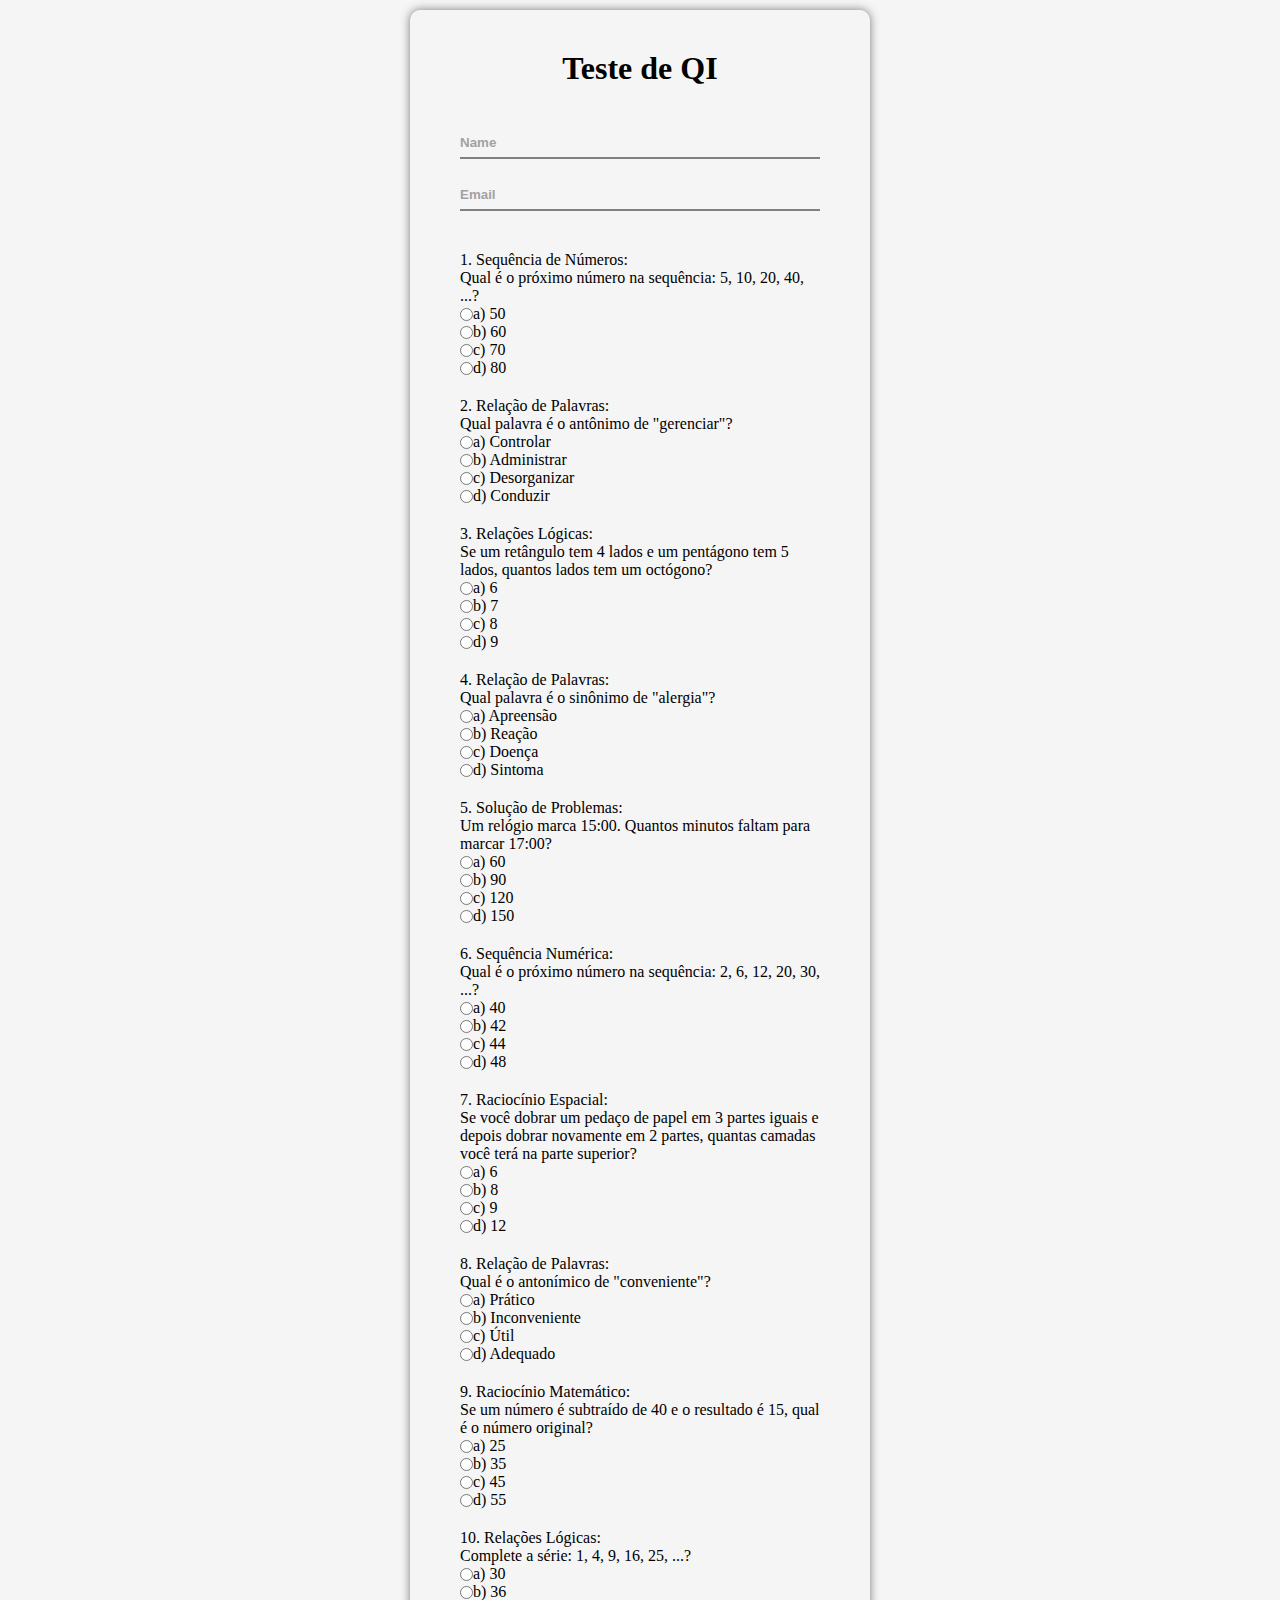
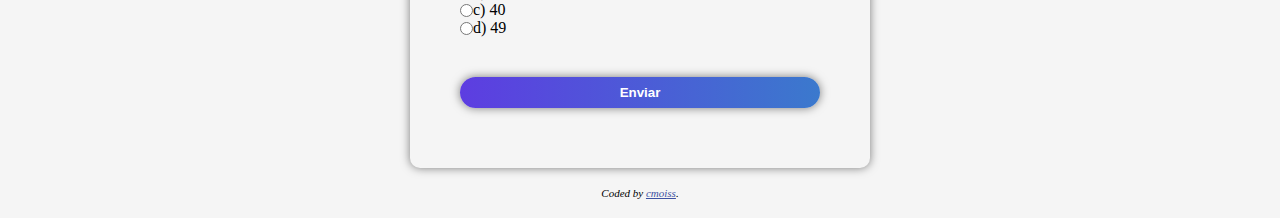
<file: index.html>
<!-- Adicionar Favicon -->

<!DOCTYPE html>
<html lang="pt-BR">

<head>
    <meta charset="UTF-8">
    <meta name="viewport" content="width=device-width, initial-scale=1.0">
    <title>Teste de QI</title>
    <link rel="stylesheet" href="styles.css">
</head>

<body>
    <main>
        <h1>Teste de QI</h1>
        <form class="form qi">
            <fieldset class="inputs contact">
                <input type="text" name="name" id="name" placeholder="Name" required />
                <input type="email" name="email" id="email" placeholder="Email" required />
            </fieldset>

            <fieldset class="inputs questions">
                <legend>1. Sequência de Números:</legend>
                <div class="question-group">
                    <p>Qual é o próximo número na sequência: 5, 10, 20, 40, ...?</p>
                    <div class="question-alternatives">
                        <div class="altenative">
                            <input type="radio" name="q1" id="q1a" value="a) 50" />
                            <label for="q1a">a) 50</label>
                        </div>
                        <div class="altenative">
                            <input type="radio" name="q1" id="q1b" value="b) 60" />
                            <label for="q1b">b) 60</label>
                        </div>
                        <div class="altenative">
                            <input type="radio" name="q1" id="q1c" value="c) 70" />
                            <label for="q1c">c) 70</label>
                        </div>
                        <div class="altenative">
                            <input type="radio" name="q1" id="q1d" value="d) 80" />
                            <label for="q1d">d) 80</label>
                        </div>
                    </div>
                </div>

                <legend>2. Relação de Palavras:</legend>
                <div class="question-group">
                    <p>Qual palavra é o antônimo de "gerenciar"?</p>
                    <div class="question-alternatives">
                        <div class="altenative">
                            <input type="radio" name="q2" id="q2a" value="a) Controlar" />
                            <label for="q2a">a) Controlar</label>
                        </div>
                        <div class="altenative">

                            <input type="radio" name="q2" id="q2b" value="b) Administrar" />
                            <label for="q2b">b) Administrar</label>
                        </div>
                        <div class="altenative">
                            <input type="radio" name="q2" id="q2c" value="c) Desorganizar" />
                            <label for="q2c">c) Desorganizar</label>
                        </div>
                        <div class="altenative">
                            <input type="radio" name="q2" id="q2d" value="d) Conduzir" />
                            <label for="q2d">d) Conduzir</label>
                        </div>
                    </div>
                </div>

                <legend>3. Relações Lógicas:</legend>
                <div class="question-group">
                    <p>Se um retângulo tem 4 lados e um pentágono tem 5 lados, quantos lados tem um octógono?</p>
                    <div class="question-alternatives">
                        <div class="altenative">
                            <input type="radio" name="q3" id="q3a" value="a) 6" />
                            <label for="q3a">a) 6</label>
                        </div>
                        <div class="altenative">
                            <input type="radio" name="q3" id="q3b" value="b) 7" />
                            <label for="q3b">b) 7</label>
                        </div>
                        <div class="altenative">
                            <input type="radio" name="q3" id="q3c" value="c) 8" />
                            <label for="q3c">c) 8</label>
                        </div>
                        <div class="altenative">
                            <input type="radio" name="q3" id="q3d" value="d) 9" />
                            <label for="q3d">d) 9</label>
                        </div>
                    </div>
                </div>

                <legend>4. Relação de Palavras:</legend>
                <div class="question-group">
                    <p>Qual palavra é o sinônimo de "alergia"?</p>
                    <div class="question-alternatives">
                        <div class="altenative">
                            <input type="radio" name="q4" id="q4a" value="a) Apreensão" />
                            <label for="q4a">a) Apreensão</label>
                        </div>
                        <div class="altenative">
                            <input type="radio" name="q4" id="q4b" value="b) Reação" />
                            <label for="q4b">b) Reação</label>
                        </div>
                        <div class="altenative">
                            <input type="radio" name="q4" id="q4c" value="c) Doença" />
                            <label for="q4c">c) Doença</label>
                        </div>
                        <div class="altenative">
                            <input type="radio" name="q4" id="q4d" value="d) Sintoma" />
                            <label for="q4d">d) Sintoma</label>
                        </div>
                    </div>
                </div>

                <legend>5. Solução de Problemas:</legend>
                <div class="question-group">
                    <p>Um relógio marca 15:00. Quantos minutos faltam para marcar 17:00?</p>
                    <div class="question-alternatives">
                        <div class="altenative">
                            <input type="radio" name="q5" id="q5a" value="a) 60" />
                            <label for="q5a">a) 60</label>
                        </div>
                        <div class="altenative">
                            <input type="radio" name="q5" id="q5b" value="b) 90" />
                            <label for="q5b">b) 90</label>
                        </div>
                        <div class="altenative">
                            <input type="radio" name="q5" id="q5c" value="c) 120" />
                            <label for="q5c">c) 120</label>
                        </div>
                        <div class="altenative">
                            <input type="radio" name="q5" id="q5d" value="d) 150" />
                            <label for="q5d">d) 150</label>
                        </div>
                    </div>
                </div>

                <legend>6. Sequência Numérica:</legend>
                <div class="question-group">
                    <p>Qual é o próximo número na sequência: 2, 6, 12, 20, 30, ...?</p>
                    <div class="question-alternatives">
                        <div class="altenative">
                            <input type="radio" name="q6" id="q6a" value="a) 40" />
                            <label for="q6a">a) 40</label>
                        </div>
                        <div class="altenative">
                            <input type="radio" name="q6" id="q6b" value="b) 42" />
                            <label for="q6b">b) 42</label>
                        </div>
                        <div class="altenative">
                            <input type="radio" name="q6" id="q6c" value="c) 44" />
                            <label for="q6c">c) 44</label>
                        </div>
                        <div class="altenative">
                            <input type="radio" name="q6" id="q6d" value="d) 48" />
                            <label for="q6d">d) 48</label>
                        </div>
                    </div>
                </div>

                <legend>7. Raciocínio Espacial:</legend>
                <div class="question-group">
                    <p>Se você dobrar um pedaço de papel em 3 partes iguais e depois dobrar novamente em 2 partes,
                        quantas camadas você terá na parte superior?</p>
                    <div class="question-alternatives">
                        <div class="altenative">
                            <input type="radio" name="q7" id="q7a" value="a) 6" />
                            <label for="q7a">a) 6</label>
                        </div>
                        <div class="altenative">

                            <input type="radio" name="q7" id="q7b" value="b) 8" />
                            <label for="q7b">b) 8</label>
                        </div>
                        <div class="altenative">
                            <input type="radio" name="q7" id="q7c" value="c) 9" />
                            <label for="q7c">c) 9</label>
                        </div>
                        <div class="altenative">
                            <input type="radio" name="q7" id="q7d" value="d) 12" />
                            <label for="q7d">d) 12</label>
                        </div>
                    </div>
                </div>

                <legend>8. Relação de Palavras:</legend>
                <div class="question-group">
                    <p>Qual é o antonímico de "conveniente"?</p>
                    <div class="question-alternatives">
                        <div class="altenative">
                            <input type="radio" name="q8" id="q8a" value="a) Prático" />
                            <label for="q8a">a) Prático</label>
                        </div>
                        <div class="altenative">
                            <input type="radio" name="q8" id="q8b" value="b) Inconveniente" />
                            <label for="q8b">b) Inconveniente</label>
                        </div>
                        <div class="altenative">
                            <input type="radio" name="q8" id="q8c" value="c) Útil" />
                            <label for="q8c">c) Útil</label>
                        </div>
                        <div class="altenative">
                            <input type="radio" name="q8" id="q8d" value="d) Adequado" />
                            <label for="q8d">d) Adequado</label>
                        </div>
                    </div>
                </div>

                <legend>9. Raciocínio Matemático:</legend>
                <div class="question-group">
                    <p>Se um número é subtraído de 40 e o resultado é 15, qual é o número original?</p>
                    <div class="question-alternatives">
                        <div class="altenative">
                            <input type="radio" name="q9" id="q9a" value="a) 25" />
                            <label for="q9a">a) 25</label>
                        </div>
                        <div class="altenative">
                            <input type="radio" name="q9" id="q9b" value="b) 35" />
                            <label for="q9b">b) 35</label>
                        </div>
                        <div class="altenative">
                            <input type="radio" name="q9" id="q9c" value="c) 45" />
                            <label for="q9c">c) 45</label>
                        </div>
                        <div class="altenative">
                            <input type="radio" name="q9" id="q9d" value="d) 55" />
                            <label for="q9d">d) 55</label>
                        </div>
                    </div>
                </div>

                <legend>10. Relações Lógicas:</legend>
                <div class="question-group">
                    <p>Complete a série: 1, 4, 9, 16, 25, ...?</p>
                    <div class="question-alternatives">
                        <div class="altenative">
                            <input type="radio" name="q10" id="q10a" value="a) 30" />
                            <label for="q10a">a) 30</label>
                        </div>
                        <div class="altenative">
                            <input type="radio" name="q10" id="q10b" value="b) 36" />
                            <label for="q10b">b) 36</label>
                        </div>
                        <div class="altenative">
                            <input type="radio" name="q10" id="q10c" value="c) 40" />
                            <label for="q10c">c) 40</label>
                        </div>
                        <div class="altenative">
                            <input type="radio" name="q10" id="q10d" value="d) 49" />
                            <label for="q10d">d) 49</label>
                        </div>
                    </div>
                </div>
            </fieldset>

            <button type="submit">Enviar</button>
        </form>

        <!-- Seção de resultado -->
        <div id="resultado">
            <h2>Resultado</h2>
            <p>Gabarito:</p>
            <ol>
                <li>Sequência de Números: D) 80</li>
                <li>Relação de Palavras: C) Desorganizar</li>
                <li>Relações Lógicas: C) 8</li>
                <li>Relação de Palavras: B) Reação</li>
                <li>Solução de Problemas: C) 120</li>
                <li>Sequência Numérica: B) 42</li>
                <li>Raciocínio Espacial: A) 6</li>
                <li>Relação de Palavras: B) Inconveniente</li>
                <li>Raciocínio Matemático: C) 55</li>
                <li>Relações Lógicas: B) 36</li>
            </ol>
        </div>
    </main>

    <footer class="attribution">
        <address>Coded by <a href="https://github.com/cmoiss/" target="_blank">cmoiss</a>.</address>
    </footer>

    <script src="script.js"></script>
</body>

</html>
</file>
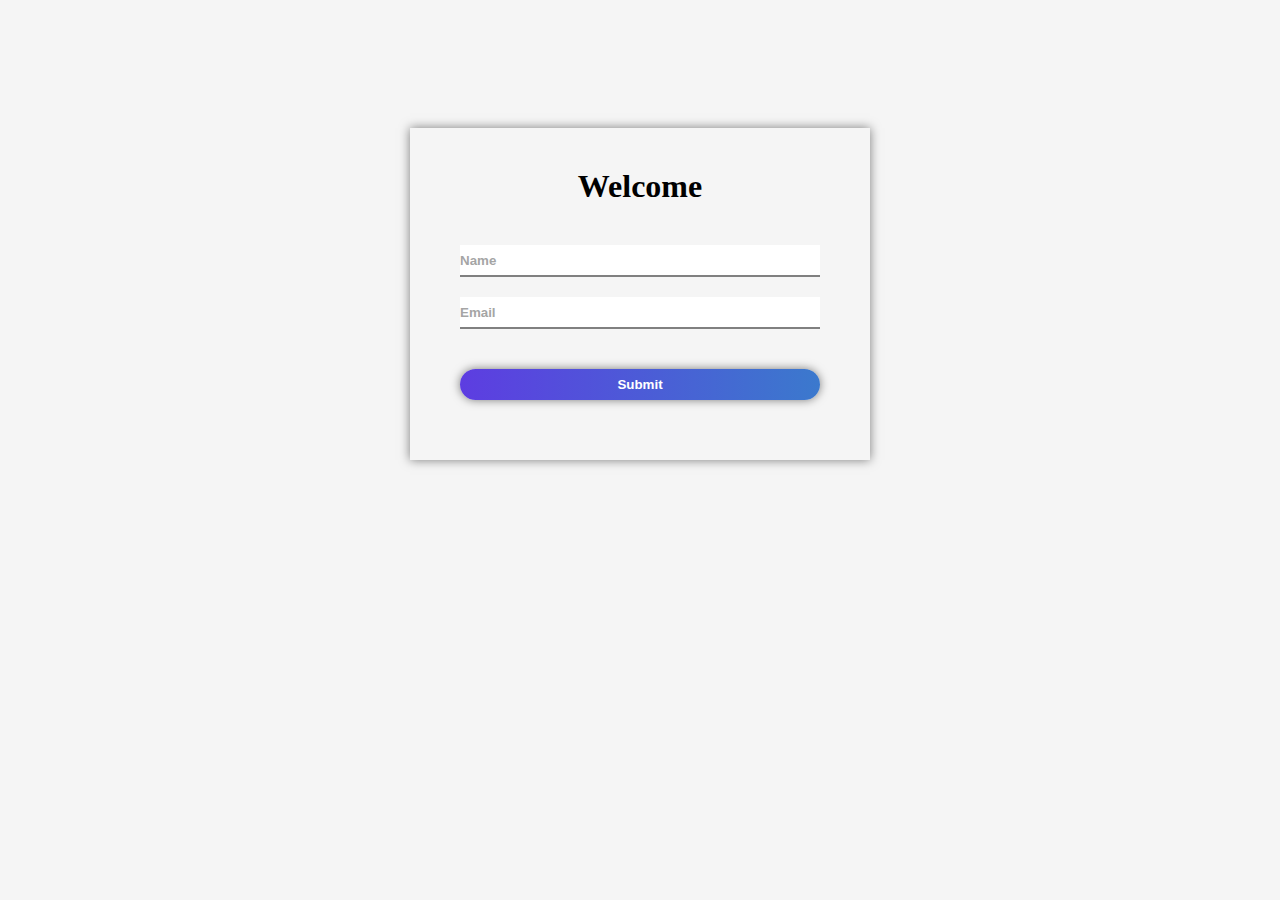
<file: src/index.html>
<!-- Adicionar Favicon -->

<!DOCTYPE html>
<html lang="pt-BR">

<head>
    <meta charset="UTF-8">
    <meta name="viewport" content="width=device-width, initial-scale=1.0">
    <title>Teste de QI</title>
    <link rel="stylesheet" href="styles.css">
</head>

<body>
    <main>
        <h1>Welcome</h1>
        <form class="form qi" action="https://api.sheetmonkey.io/form/2bseHC7mKXKjPqNj2Z3czm" method="post">
            <div class="inputs">
                <input type="text" name="name" id="name" placeholder="Name" required />
                <input type="email" name="email" id="email" placeholder="Email" required />
            </div>
            <button type="submit">Submit</button>
        </form>
    </main>
</body>

</html>
</file>
<file: styles.css>
/* Ajustar responsividade */

* {
    margin: 0px;
    padding: 0px;
}

body {
    background-color: #F5F5F5;
    padding-top: 10px;
}

main {
    display: flex;
    flex-direction: column;
    justify-content: center;
    margin: 0px auto 0px auto;
    padding: 40px 30px 50px 30px;
    min-width: 250px;
    max-width: 400px;
    min-height: 200px;
    box-shadow: 0px 0px 10px rgba(0, 0, 0, 0.5);
    border-radius: 10px;
}

h1 {
    display: flex;
    justify-content: center;
    margin-bottom: 30px;
}

.form.qi {
    display: flex;
    flex-direction: column;
}

fieldset {
    border-style: none;
}

.form.qi>.inputs {
    display: flex;
    flex-direction: column;
    margin: 10px 20px 10px 20px;
}

.form.qi>.inputs.contact input {
    margin-bottom: 20px;
    border: none;
    border-bottom: 2px solid gray;
    height: 30px;
    background-color: #F5F5F5;
}

::placeholder {
    color: gray;
    opacity: 0.7;
    font-weight: 600;
}

.question-group {
    display: flex;
    flex-direction: column;
    margin-bottom: 20px;
}

.altenative {
    display: flex;
    align-items: center;
}

.form.qi>button {
    margin: 10px 20px 10px 20px;
    padding: 8px;
    border-radius: 20px;
    border-style: none;
    box-shadow: 0px 0px 10px rgba(0, 0, 0, 0.5);
    background: linear-gradient(to right, #5D3DE1, #3B79CD);
    color: white;
    font-weight: 700;
    cursor: pointer;
}

#resultado {
    display: none;
    /* Esconde a seção de resultado até que o formulário seja submetido */
    padding: 20px;
    background-color: #F5F5F5;
    border-radius: 10px;
    box-shadow: 0px 0px 10px rgba(0, 0, 0, 0.5);
}

#resultado h2 {
    margin-top: 10px;
    margin-bottom: 10px;
}

#resultado ol {
    list-style: none;
    padding: 0;
    margin: 0;
}

#resultado li {
    margin-bottom: 10px;
}

/*
#resultado li:before {
    content: "• ";
    color: #5D3DE1;
}
*/

#resultado #pontuacao {
    font-weight: bold;
    color: #3B79CD;
}

footer {
    display: flex;
    justify-content: center;
    align-items: center;
    height: 50px;
}

.attribution {
    font-size: 11px;
    text-align: center;
}

.attribution a {
    color: hsl(228, 45%, 44%);
}
</file>
<file: src/styles.css>
/* Resolver rolagem lateral */

* {
    margin: 0px;
    padding: 0px;
}

body {
    background-color: #F5F5F5;
}

main {
    display: flex;
    flex-direction: column;
    justify-content: center;
    margin: 10% auto;
    padding: 40px 30px 50px 30px;
    min-width: 320px;
    max-width: 400px;
    min-height: 200px;
    box-shadow: 0px 0px 10px rgba(0, 0, 0, 0.5);
}

h1 {
    display: flex;
    justify-content: center;
    margin-bottom: 30px;
}

.form.qi {
    display: flex;
    flex-direction: column;
}

.form.qi>.inputs {
    display: flex;
    flex-direction: column;
    margin: 10px 20px 10px 20px;
}

.form.qi>.inputs input {
    margin-bottom: 20px;
    border: none;
    border-bottom: 2px solid gray;
    height: 30px;
}

::placeholder {
    color: gray;
    opacity: 0.7;
    font-weight: 600;
}

.form.qi>button {
    margin: 10px 20px 10px 20px;
    padding: 8px;
    border-radius: 20px;
    border-style: none;
    box-shadow: 0px 0px 10px rgba(0, 0, 0, 0.5);
    background: linear-gradient(to right, #5D3DE1, #3B79CD);
    color: white;
    font-weight: 700;
    cursor: pointer;
}
</file>
